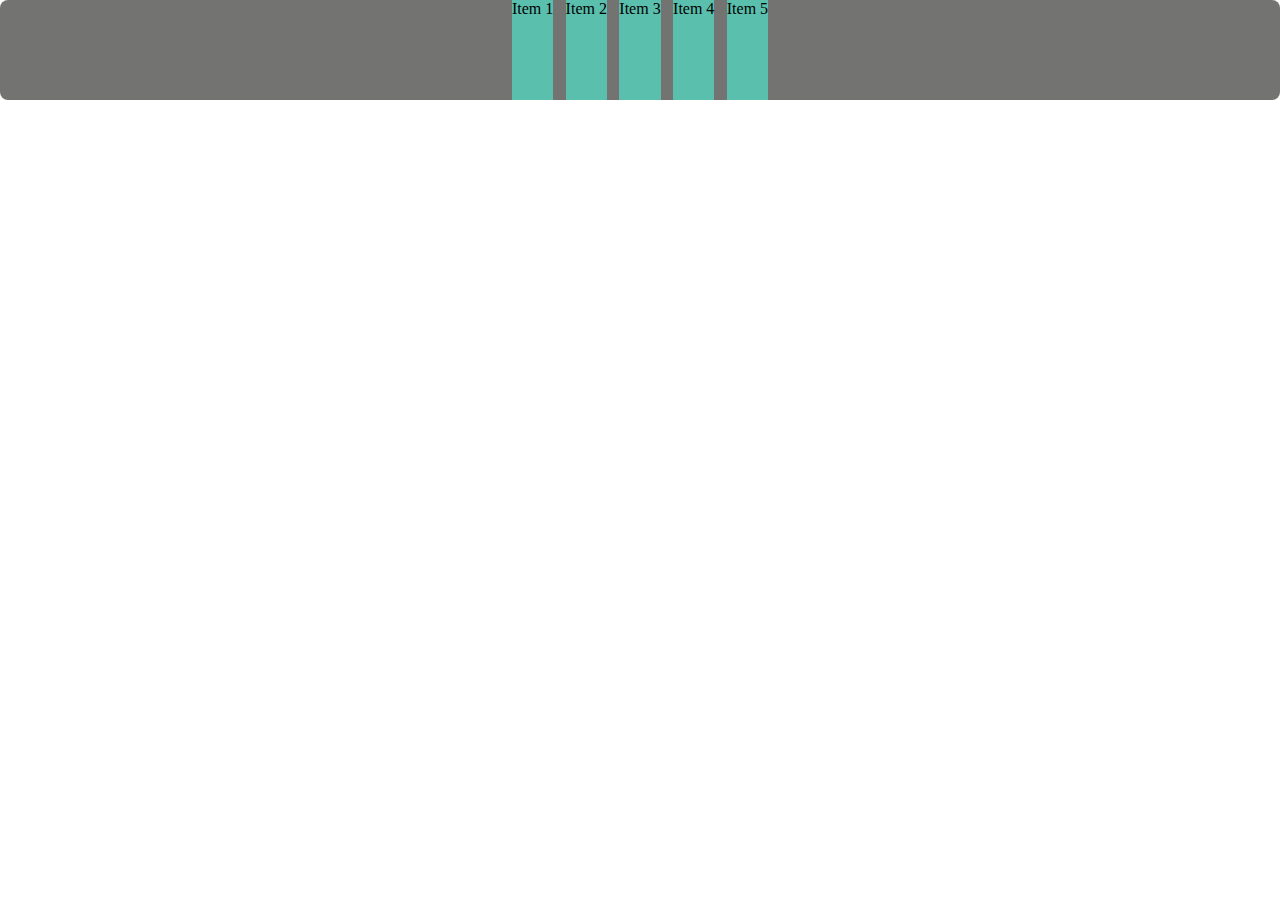
<file: learn/index.html>
<!DOCTYPE html>
<html lang="en">
<head>
    <meta charset="UTF-8">
    <meta http-equiv="X-UA-Compatible" content="IE=edge">
    <meta name="viewport" content="width=device-width, initial-scale=1.0">
    <!-- Adding main css file  -->
    <link rel="stylesheet" href="style/style.css">
    <title>Document</title>
</head>
<body>
    <div class="container">
        <div>Item 1</div>
        <div>Item 2</div>
        <div>Item 3</div>
        <div>Item 4</div>
        <div>Item 5</div>
    </div>
</body>
</html>
</file>
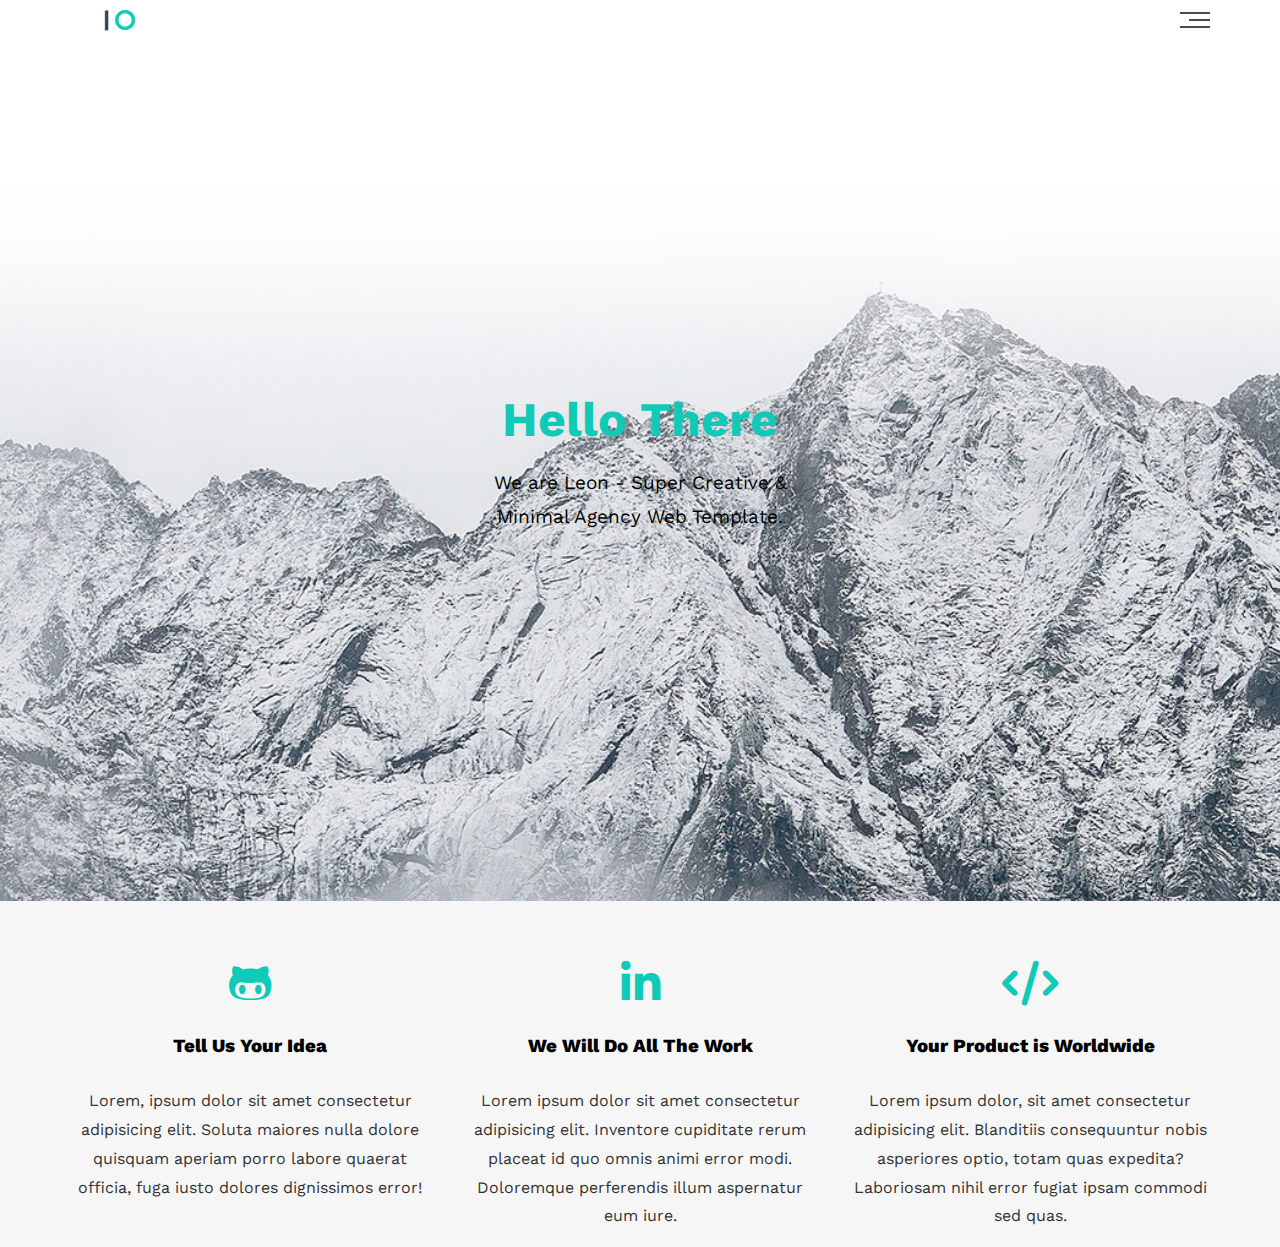
<file: Elzero/leon-template/index.html>
<!DOCTYPE html>
<html lang="en">
<head>
    <meta charset="UTF-8">
    <meta http-equiv="X-UA-Compatible" content="IE=edge">
    <meta name="viewport" content="width=device-width, initial-scale=1.0">
    <!-- main style file -->
    <link rel="stylesheet" href="style/style.css">
    <!-- normalizer css file -->
    <link rel="stylesheet" href="utils/Normalize.css">
    <!-- work google font -->
    <link rel="preconnect" href="https://fonts.googleapis.com">
    <link rel="preconnect" href="https://fonts.gstatic.com" crossorigin>
    <link href="https://fonts.googleapis.com/css2?family=Work+Sans:ital,wght@0,100;0,200;0,300;0,400;0,500;0,600;0,700;0,800;0,900;1,100;1,200;1,300;1,400;1,500;1,600;1,700;1,800;1,900&display=swap" rel="stylesheet">
    <!-- web icons Library -->
    <link rel="stylesheet" href="utils/all.min.css">
    <title>Leon</title>
</head>
<body>
   <!-- start heading -->
   <header>
       <div class="container header">
           <!-- start logo -->
           <a href="index.html">
               <img src="img/logo.png" alt="logo">
           </a>
           <!-- end logo -->
           <!-- start nav -->
           <div class="links">
               <span class="icon">
                   <span></span>
                   <span></span>
                   <span></span>
                </span>
                <ul>
                    <li><a href="#services">Services</a></li>
                    <li><a href="#portfolio">Portfolio</a></li>
                    <li><a href="#about">About</a></li>
                    <li><a href="#contact">Contactx</a></li>
                </ul>
           </div>
           <!-- end nav -->
       </div>
   </header>
   <!-- end heading -->
   <!-- start landing section -->
   <div class="landing">
       <div class="intro-text">
           <h1>hello there</h1>
           <p>We are Leon - Super Creative & Minimal
            Agency Web Template.</p>
       </div>
   </div>
   <!-- end landing section -->
   <!-- start features -->
   <div class="features">
       <div class="container">
           <div class="card">
            <i class="fa-brands fa-github-alt"></i>
            <h3>Tell Us Your Idea</h3>
            <p>Lorem, ipsum dolor sit amet consectetur adipisicing elit. Soluta maiores nulla dolore quisquam aperiam porro labore quaerat officia, fuga iusto dolores dignissimos error!</p>
           </div>
           <div class="card">
            <i class="fa-brands fa-linkedin-in"></i>
            <h3>We Will Do All The Work</h3>
            <p>Lorem ipsum dolor sit amet consectetur adipisicing elit. Inventore cupiditate rerum placeat id quo omnis animi error modi. Doloremque perferendis illum aspernatur eum iure.</p>
           </div>
           <div class="card">
            <i class="fa-solid fa-code"></i>
            <h3>Your Product is Worldwide</h3>
            <p>Lorem ipsum dolor, sit amet consectetur adipisicing elit. Blanditiis consequuntur nobis asperiores optio, totam quas expedita? Laboriosam nihil error fugiat ipsam commodi sed quas.</p>
           </div>
       </div>
   </div>
   <!-- end features -->
</body>
</html>
</file>
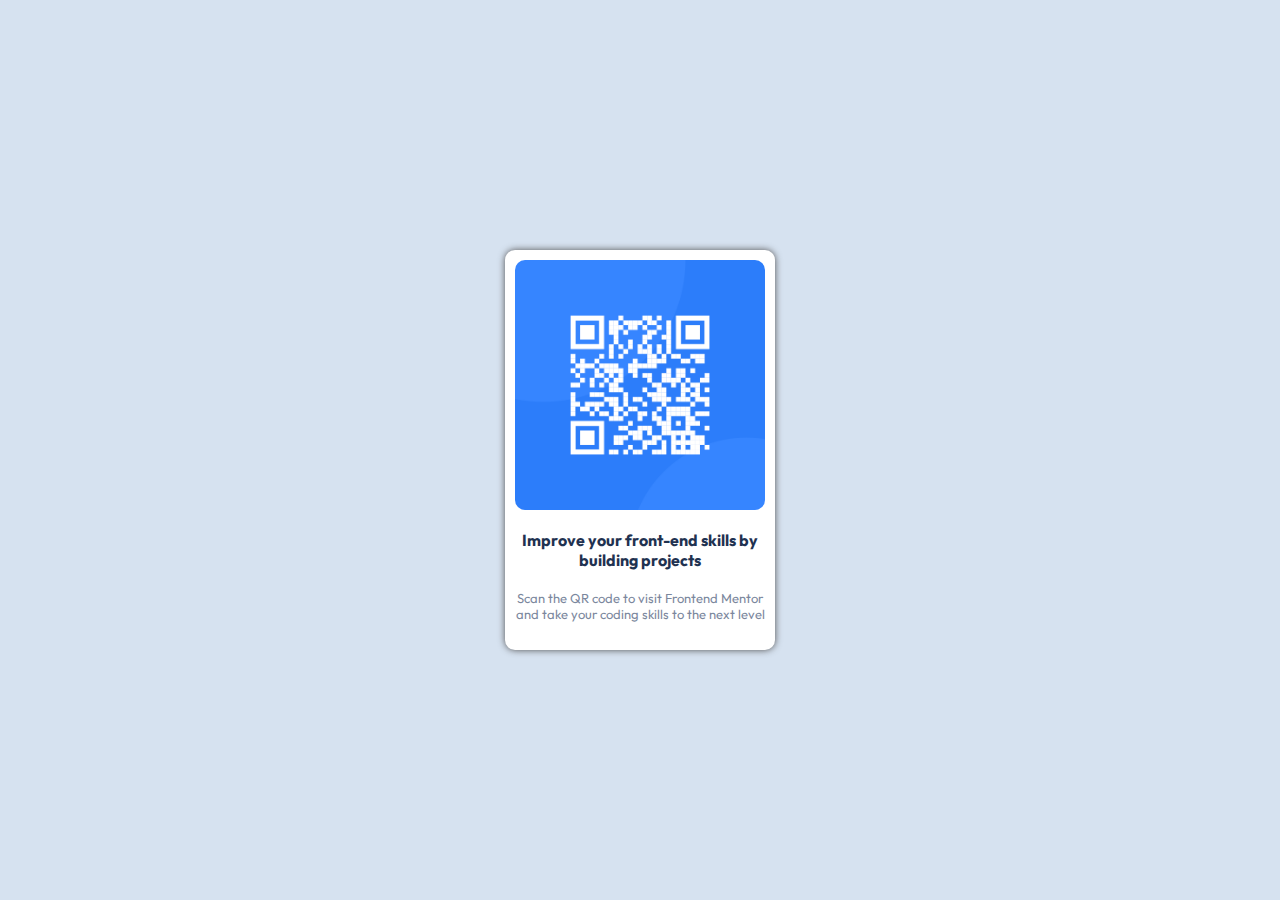
<file: frontend-mentor/Qr-code/index.html>
<!DOCTYPE html>
<html lang="en">
<head>
    <link rel="stylesheet" href="css/style.css">
    <link rel="preconnect" href="https://fonts.googleapis.com">
    <link rel="preconnect" href="https://fonts.gstatic.com" crossorigin>
    <link href="https://fonts.googleapis.com/css2?family=Outfit:wght@100;200;300;400;500;600;700;800;900&family=Oxygen&family=Oxygen+Mono&display=swap" rel="stylesheet">
    <meta charset="UTF-8">
    <meta http-equiv="X-UA-Compatible" content="IE=edge">
    <meta name="viewport" content="width=device-width, initial-scale=1.0">
    <title>Document</title>
</head>
<body>
    <div class="qr">
        <img src="img/image-qr-code.png" alt="nothing">
        <p class="first">Improve your front-end skills by building projects</p>
        <p class="last">
            Scan the QR code to visit Frontend Mentor and take your coding skills to the next level
        </p>
    </div>
</body>
</html>
</file>
<file: learn/style/style.css>
* {
    box-sizing: border-box;
    padding: 0;
    margin: 0;
}

.container {
    padding: 0 20px;
    display: flex;
    background-color:#737372;
    justify-content: center;
    align-items: center;
    margin: 0 auto;
    border-radius: 8px;
    -webkit-border-radius: 8px;
    -moz-border-radius: 8px;
    -ms-border-radius: 8px;
    -o-border-radius: 8px;
    flex-direction: row;
    gap:1%;
}
.container div {
    background-color: #5ABFAD;
    height: 100px;
    text-align: center;
}
@media (max-width:576px) {
   .container {
       width: 560px;
       flex-direction: column;
    }
    .container div {
        flex-basis: 98%;
    }
}
@media (max-width:768) {
   .container {width: 750 px;flex-direction: row;}
   .container div {
    flex-basis: calc(96% / 3);
    }
}
@media (max-width:992px) {
   .container {width: 970px; flex-direction: row;}
   .container div {
    flex-basis: calc(95% / 4);
    }
}
@media (max-width:1200px) {
   .container {width: 1170px; flex-direction: row;}
   .container div {
    flex-basis: calc(94% / 5);
    }
}
</file>
<file: Elzero/leon-template/style/style.css>
/* start global variables */

:root {
    --heading-color: #ebeced;
    --main-color: #10cab7;
    --bg-color: #f6f6f6;
    --main-padding:60px;
    --font-color: #333;
}

/* end globale variables */
/* start compenents */
.special-heading {
    color: var(--heading-color);
    font-size: 100px;
    text-align: center;
    font-weight: 800;
    margin: 0;
    text-transform: capitalize;
}
.special-p {
    text-align: center;
    margin-top: -30px;
    font-size: 16px;
    color: #979797;
}
@media (max-width:767px) {
    .special-heading {
        font-size: 80px;
    }
    .special-p {
        font-size: 15px;
        margin-top: -20;
    }
}
/* end compenents */
/* ===================== */
/* start global rules */
* {
    box-sizing: border-box;
}
body {
    font-family: 'Work Sans', sans-serif;
}
/* start style Container  */
.container {
    margin: 0 auto;
    padding: 0 15px;
}
/* start continer mediaqueres */
@media (min-width: 768px) {
    .container {
        width : 750px;
    }
}

@media (min-width: 992px) {
    .container {
        width : 970px;
    }
}

@media (min-width: 1200px) {
    .container {
        width : 1170px;
    }
}

/* end continer mediaqueres */
/* end style coantainer */
/* end global variables */

/* start heading */

header .container {
    display: flex;
    justify-content: space-between;
    align-items: center;
}

header .links {
    display: flex;
    justify-content: space-between;
    align-items: center;
    position: relative;
}

header img {
    width: 100px;
}
header .links .icon {
    display: flex;
    flex-wrap: wrap;
    justify-content: flex-end;
    width: 30px;
}
header .links .icon span {
    background-color: rgb(78, 72, 72);
    height: 2px;
    width: 100%;
    margin-bottom: 5px;
}

header .links .icon span:nth-child(2) {
    width: 70%;
    transition: 0.5s;
    -webkit-transition: 0.5s;
    -moz-transition: 0.5s;
    -ms-transition: 0.5s;
    -o-transition: 0.5s;
}
header .links:hover .icon span:nth-child(2) {
    width: 100%;
}
header .links:hover ul {
    display: block;
}

header .links ul li {
    transition: 0.5s;
    -webkit-transition: 0.5s;
    -moz-transition: 0.5s;
    -ms-transition: 0.5s;
    -o-transition: 0.5s;
}

header .links ul li:hover {
    padding-left: 25px;
}

header .links ul {
    z-index: 99;
    list-style: none;
    min-width: 200px;
    margin: 0;
    padding: 0;
    position: absolute;
    right: 0;
    top: calc(100% + 20px);
    background-color: #f6f6f6;
    transition: 0.5s;
    -webkit-transition: 0.5s;
    -moz-transition: 0.5s;
    -ms-transition: 0.5s;
    -o-transition: 0.5s;
    display: none;
}

header .links ul li a {
    color: var(--font-color);
    text-decoration: none;
    display: block;
    padding: 15px;
}
header .links ul li:not(:last-child) {
    border-bottom: 1px solid var(--font-color);
}

header .links ul::before {
    content: "";
    border-style: solid;
    border-width: 10px;
    border-color:transparent transparent #f6f6f6 transparent;
    position: absolute;
    right: 5px;
    top: -20px;
}

/* end heading */
/* start lnading section */

.landing {
    background-image: url(../img/mountain.jpg);
    background-size: cover;
    height: calc(100vh - 43.7px);
    position: relative;
}
.landing .intro-text {
    width: 320px;
    text-align: center;
    position: absolute;
    top: 50%;
    left: 50%;
    transform: translate(-50%, -50%);
    -webkit-transform: translate(-50%, -50%);
    -moz-transform: translate(-50%, -50%);
    -ms-transform: translate(-50%, -50%);
    -o-transform: translate(-50%, -50%);
}

.landing .intro-text h1 {
    margin: 0;
    color: var(--main-color);
    text-transform: capitalize;
    font-size: 3em;
}
.landing .intro-text p {
    font-size: 19px;
    line-height: 1.8;
}

/* end lnading section */
/* start features */

.features {
    background-color: var(--bg-color);
}
.features .container {
    display: grid;
    grid-template-columns: repeat(auto-fill, minmax(300px, 1fr));
    gap: 30px;
}
.features .container .card {
    text-align: center;
}

.features .container .card:hover {
    box-shadow: 0px 4px 18px 0px rgb(36 39 46 / 10%);
}
.features .container .card:hover i {
    transform: translateY(-20px);
    -webkit-transform: translateY(-20px);
    -moz-transform: translateY(-20px);
    -ms-transform: translateY(-20px);
    -o-transform: translateY(-20px);
    font-size: 55px;
}
.features .container .card:hover h3 {
    transform: scale(1.3, 1.1);
    -webkit-transform: scale(1.3, 1.1);
    -moz-transform: scale(1.3, 1.1);
    -ms-transform: scale(1.3, 1.1);
    -o-transform: scale(1.3, 1.1);
}
.features .container .card i {
    padding: var(--main-padding) 0 0 0;
    transition: 0.8s;
    font-size: 45px;
    color: var(--main-color);
    -webkit-transition: 0.8s;
    -moz-transition: 0.8s;
    -ms-transition: 0.8s;
    -o-transition: 0.8s;
}

.features .container .card h3 {
    font-weight: 800;
    transition: 0.8s;
    margin: 30px 0;
    -webkit-transition: 0.8s;
    -moz-transition: 0.8s;
    -ms-transition: 0.8s;
    -o-transition: 0.8s;
}

.features .container .card p {
    color: var(--font-color);
    font-size: 16px;
    line-height: 1.8;
}
/* start features */
/* start services */
.services {
    padding: var(--main-padding) 0 0 0;
}
.service-container {
    display: grid;
    grid-template-columns: repeat(auto-fill, minmax(320px, 1fr));
    padding: var(--main-padding) 0 0 0;
    gap: 60px;
}
.service-container .card {
    display: flex;
    flex-direction: column;
    justify-content: center;
    text-align: center;
    margin-bottom: var(--main-padding);
}
.service-container .card i {
    font-size: 30px;
    color: var(--main-color);
}
.service-container img {
    width: 300px;

}
.service-container .col {
    position: relative;
}
.service-container .col .image::after{
    content: "";
    width: 100px;
    height: 420px;
    background-color: #2C4755;
    position: absolute;
    top: calc(0% - 55px);
    right: 0px;
    z-index: -1;
}
@media (max-width:1199px) {
    .service-container .col .image {
        display: none;
    }
}
.service-container .card h3 {
    color: #2C4755;
    font-size: 15px;
    font-weight: 800;
}
.service-container .card p {
    font-size: 13px;
    line-height: 1.6;
    color: #2C4755;
}
/* end services */
/* start portfolio */
.portfolio {
    background-color: var(--bg-color);
    padding: var(--main-padding) 0;
}
.portfolio-content {
    margin-top: var(--main-padding);
    display: grid;
    grid-template-columns: repeat(auto-fill, minmax(300px, 1fr));
    grid-gap: 30px;
}
.portfolio .portfolio-content .card {
    background-color: white;
}

.portfolio .portfolio-content .card .image {
    overflow: hidden;
}

.portfolio .portfolio-content .card img {
    max-width: 100%;
    transition: 0.6s;
    -webkit-transition: 0.6s;
    -moz-transition: 0.6s;
    -ms-transition: 0.6s;
    -o-transition: 0.6s;
}
.portfolio .portfolio-content .card:hover img {
    transform: scale(1.2,1.3);
    -webkit-transform: scale(1.2,1.3);
    -moz-transform: scale(1.2,1.3);
    -ms-transform: scale(1.2,1.3);
    -o-transform: scale(1.2,1.3);
}
.portfolio .portfolio-content .card .info {
    padding: 15px;
}

.portfolio .portfolio-content .card .info  h3 {
    margin: 0;
    font-weight: 700;
}
.portfolio .portfolio-content .card .info p {
    color: var(--font-color);
    line-height: 1.6;
    font-weight: 300;
}

/* end portfolio */
/* start about */
.about {
    padding: var(--main-padding) 0;
}
.about .about-content {
    margin-top: calc(var(--main-padding) + 40px) ;
    display: flex;
    flex-wrap: wrap;
    justify-content: space-between;
}
@media (max-width:991px) {
    .about .about-content {
        flex-direction: column;
        text-align: center;
    }
    .about .about-content .image::before  , .about .about-content .image::after {
        display: none;
    }
    .about .about-content .image {
        margin: 0 auto 60px;
    }
}
.about .about-content .image {
    width: 280px;
    height: 310px;
    position: relative;
}
.about .about-content .image img {
    max-width: 100%;
}
.about .about-content .image::before {
    content: '';
    width: 80px;
    height: calc(100% + 60px);
    position: absolute;
    background-color: var(--heading-color);
    left: -20px;
    z-index: -1;
    top: -30px;
}
.about .about-content .image::after {
    content: '';
    height: 70%;
    width: 120px;
    border-left:solid 80px var(--main-color) ;
    border-bottom:solid 80px var(--main-color) ;
    right: -150px;
    position: absolute;
    z-index: -1;
    top: -10%;
}
.about .about-content .text {
    flex-basis: calc(100% - 500px);
}
.about .about-content .text p:first-of-type {
    font-weight: bold;
    line-height: 2;
    margin-bottom: 30px;
}
.about .about-content .text hr {
    border-color: var(--main-color);
    width: 50%;
    display: inline-block;
}
.about .about-content .text p:last-of-type {
    font-weight: 300px;
    line-height: 1.8;
    color: #777;
}
/* end about */
</file>
<file: frontend-mentor/Qr-code/css/style.css>
:root {
    --White: hsl(0, 0%, 100%);
    --Lightgray: hsl(212, 45%, 89%);
    --Grayishblue: hsl(220, 15%, 55%);
    --Darkblue: hsl(218, 44%, 22%);
}
* {
    padding: 0;
    margin: 0;
    box-sizing: border-box;
    font-family: 'Outfit', sans-serif;
}
body {
    display: flex;
    justify-content: center;
    align-items: center;
    height: 100vh;
    background-color: var(--Lightgray);
}

.qr {
    background-color: var(--White);
    max-width: 270px;
    height: 400px;
    display: flex;
    flex-direction: column;
    border-radius: 10px;
    -webkit-border-radius: 10px;
    -moz-border-radius: 10px;
    -ms-border-radius: 10px;
    -o-border-radius: 10px;
    text-align: center;
    box-shadow: 0px 0px 7px 0px #504f4f;
}
img {
    margin: 10px;
    border-radius: 10px;
    -webkit-border-radius: 10px;
    -moz-border-radius: 10px;
    -ms-border-radius: 10px;
    -o-border-radius: 10px;
}
.first {
    font-weight: 700;
    color: var(--Darkblue);
    margin: 10px;
}
.last {
    font-weight: 400;
    font-size: 13px;
    margin: 10px;
    color: var(--Grayishblue);
}
</file>
